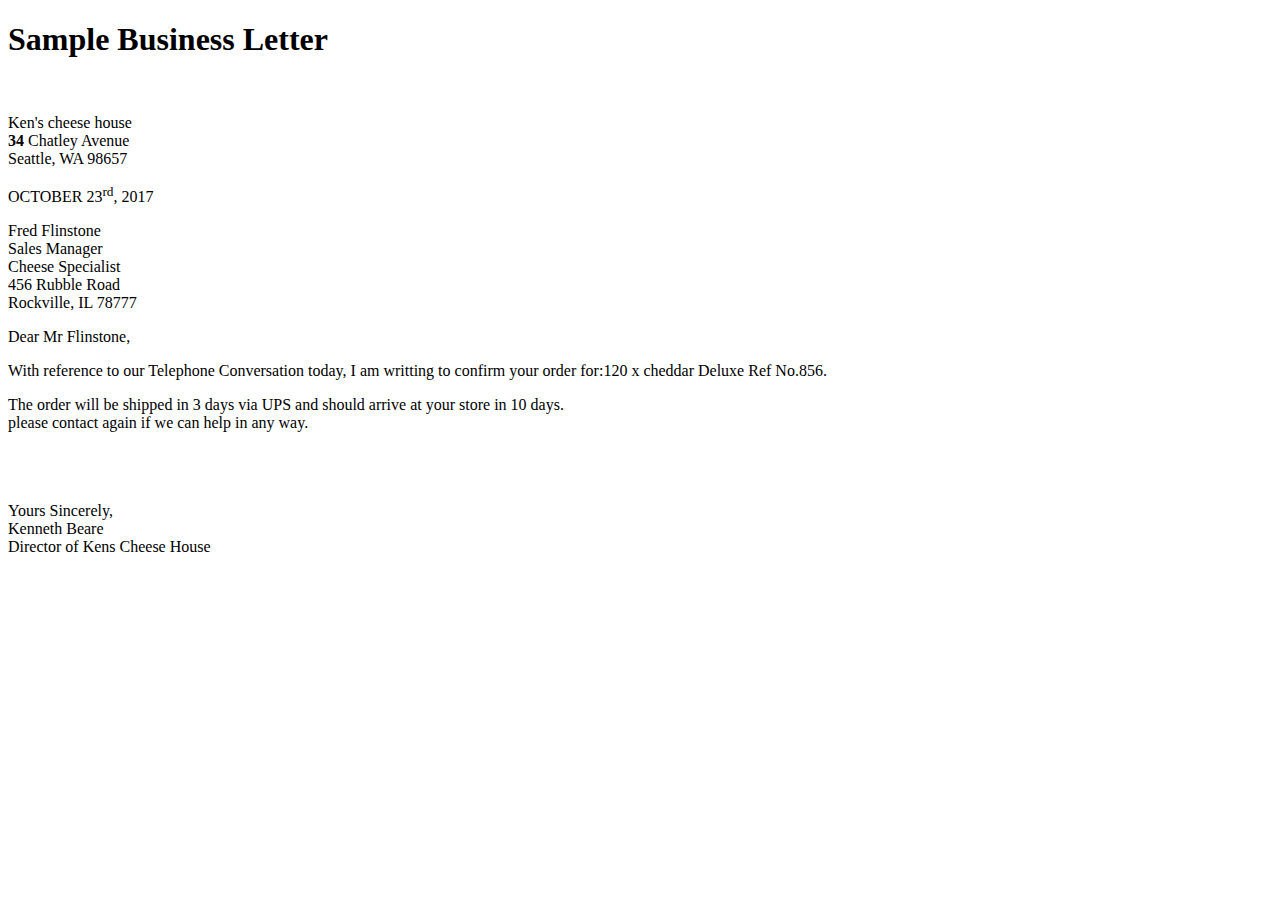
<file: THA1/index.html>
<!DOCTYPE html>
<html lang="en">
<head>
    <title>sample letter</title>
    </style>
    <meta charset="UTF-8">
    <meta http-equiv="X-UA-Compatible" content="IE=edge">
    <meta name="viewport" content="width=device-width,device-height, initial-scale=1.0">
    <title>Day-1</title>
</head>

<body>
    <div >
        <div >
            <h1>Sample Business Letter</h1>
                <br>
                <p >
                    Ken's cheese house<br>
                     <b>34</b>   Chatley Avenue<br>
                    Seattle, WA 98657
                </p>
                <p >OCTOBER 23<sup>rd</sup>, 2017</p>
                <p >
                Fred Flinstone<br>
                Sales Manager<br>
                Cheese Specialist<br>
                456 Rubble Road<br>
                Rockville, IL 78777
            </p>

                <p >
                    Dear Mr Flinstone,
                    <p >
                    With reference to our Telephone Conversation today, I am writting to confirm your order
                    for:120 x cheddar Deluxe Ref No.856.</p>
                </p>
                    <p>The order will be shipped in 3 days via UPS and should arrive at your store in 10 days.<br>
                    please contact again if we can help in any way.
                </p>
                <br>
                <div>
<br>
<br>
                    <div >Yours Sincerely,</div>
                    <div  >Kenneth Beare</div>
                    <div >Director of Kens Cheese House</div>
                    <br>
                    <br>
                    <br>
                </div>
   
            </div>

        </div>
</body>

</html>
</file>
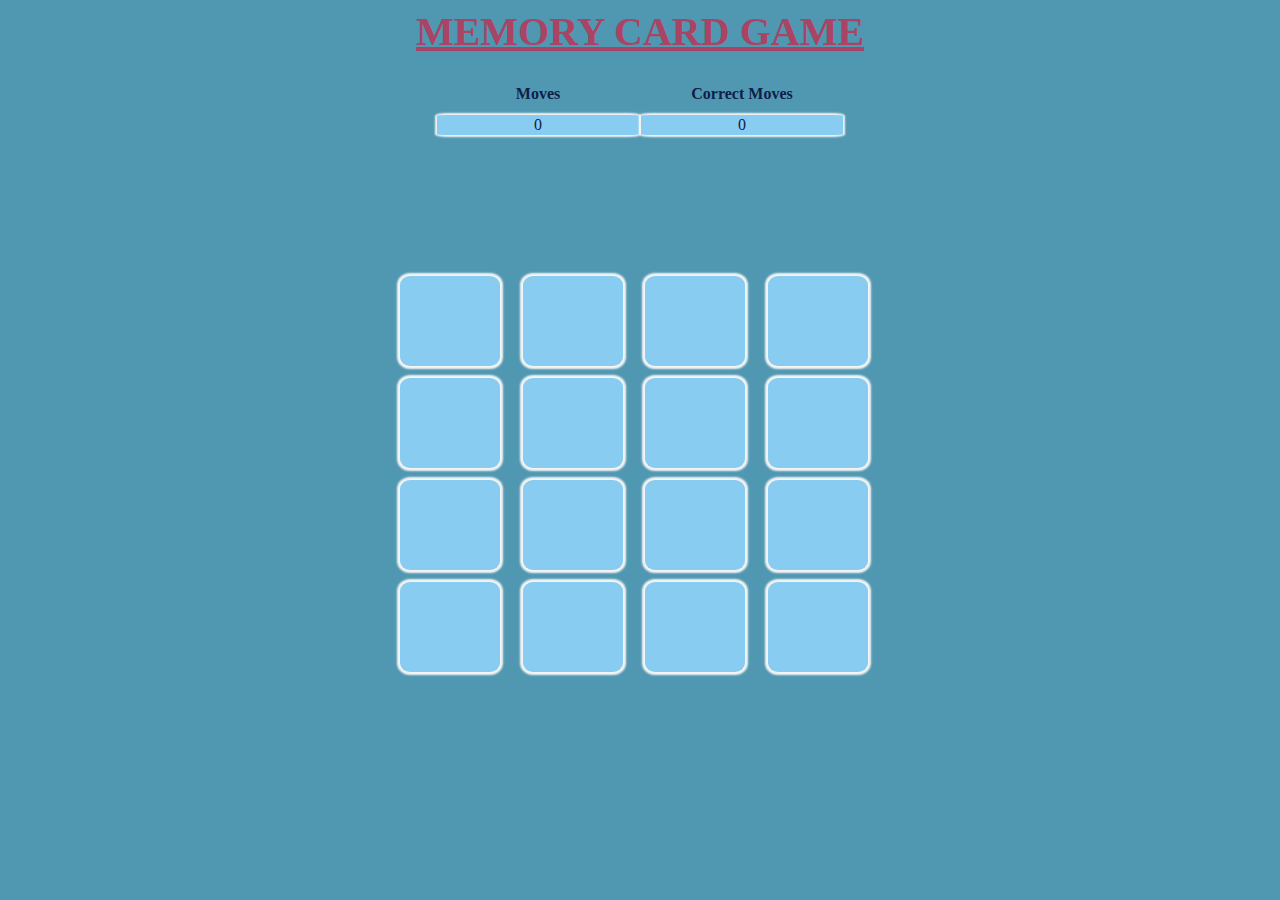
<file: THA10/index.html>
<html>

<head>
    <link rel="stylesheet" href="./styles.css">
</head>

<body>
    <h1>MEMORY CARD GAME</h1>
    <table>

        <th>Moves</th>
        <th>Correct Moves</th>
        <tr>
            <td id="moves">0</td>
            <td id="correct_moves">0</td>
        </tr>
    </table>
    <br>
    <div class="card_container ">
        <!-- <div class="card flipped"></div>
    </div> -->
        <script src="index.js"></script>
</body>

</html>
</file>
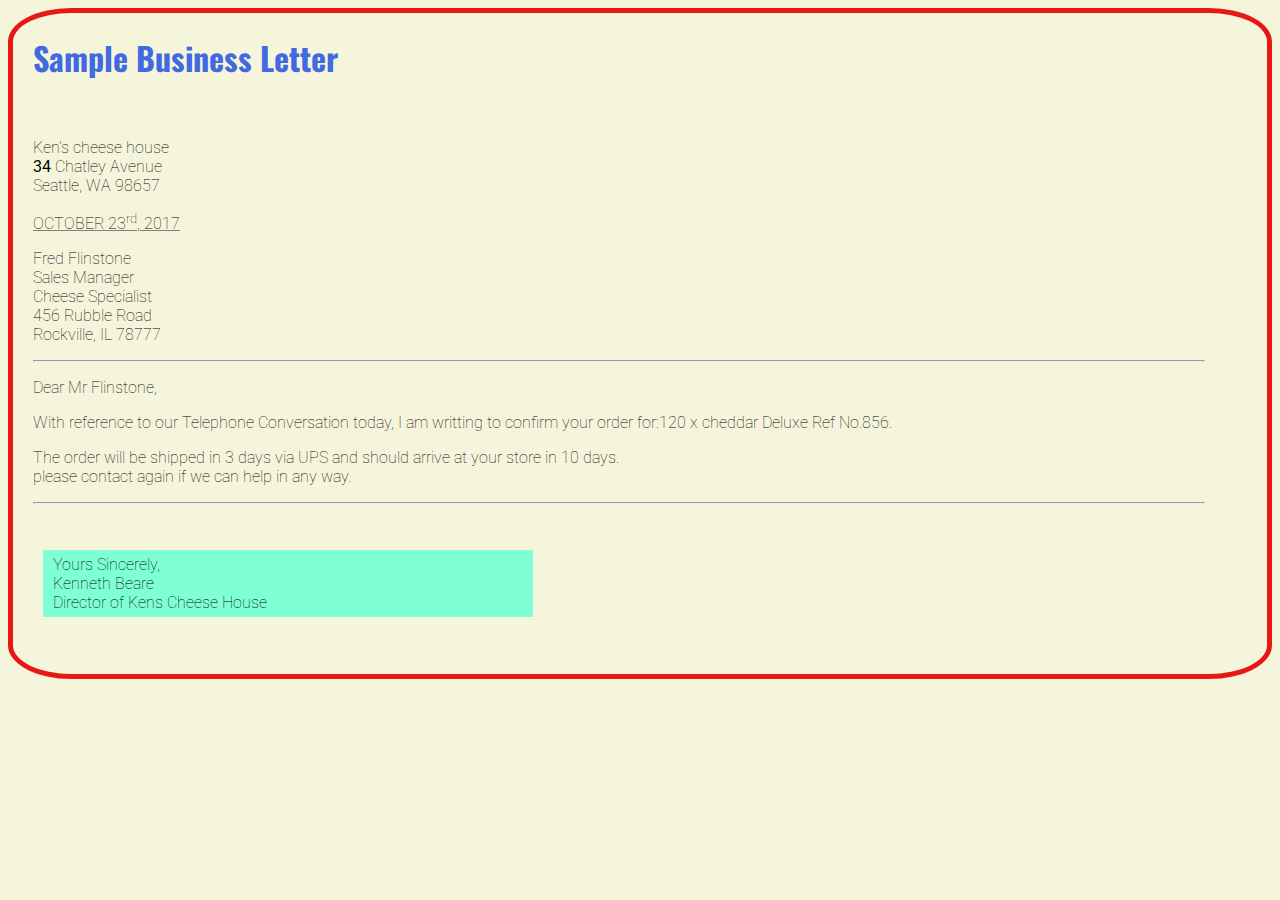
<file: THA2/index.html>
<!DOCTYPE html>
<html lang="en">
<head>
    <title>sample letter</title>
    </style>
    <meta charset="UTF-8">
    <meta http-equiv="X-UA-Compatible" content="IE=edge">
    <meta name="viewport" content="width=device-width,device-height, initial-scale=1.0">
    <link rel="stylesheet" href="styles.css">
    <title>Day-1</title>
</head>

<body>
    <div >
        <div >
            <h1 >Sample Business Letter</h1>
                <br>
                <p >
                    Ken's cheese house<br>
                     <b>34</b>   Chatley Avenue<br>
                    Seattle, WA 98657
                </p>
                <p class="date">OCTOBER 23<sup class="pp">rd</sup>, 2017</p>
                <p >
                Fred Flinstone<br>
                Sales Manager<br>
                Cheese Specialist<br>
                456 Rubble Road<br>
                Rockville, IL 78777
            </p>
                <hr>
                <p >
                    Dear Mr Flinstone,
                    <p >
                    With reference to our Telephone Conversation today, I am writting to confirm your order
                    for:120 x cheddar Deluxe Ref No.856.</p>
                </p>
                    <p>The order will be shipped in 3 days via UPS and should arrive at your store in 10 days.<br>
                    please contact again if we can help in any way.
                </p>
                <hr>
                <div>
<br>
<br>
                    <div class="footer">Yours Sincerely,<br>
                          Kenneth Beare <br>
                          Director of Kens Cheese House</div>
                    <br>
                    <br>
                    <br>
                </div>
   
            </div>

        </div>
</body>

</html>
</file>
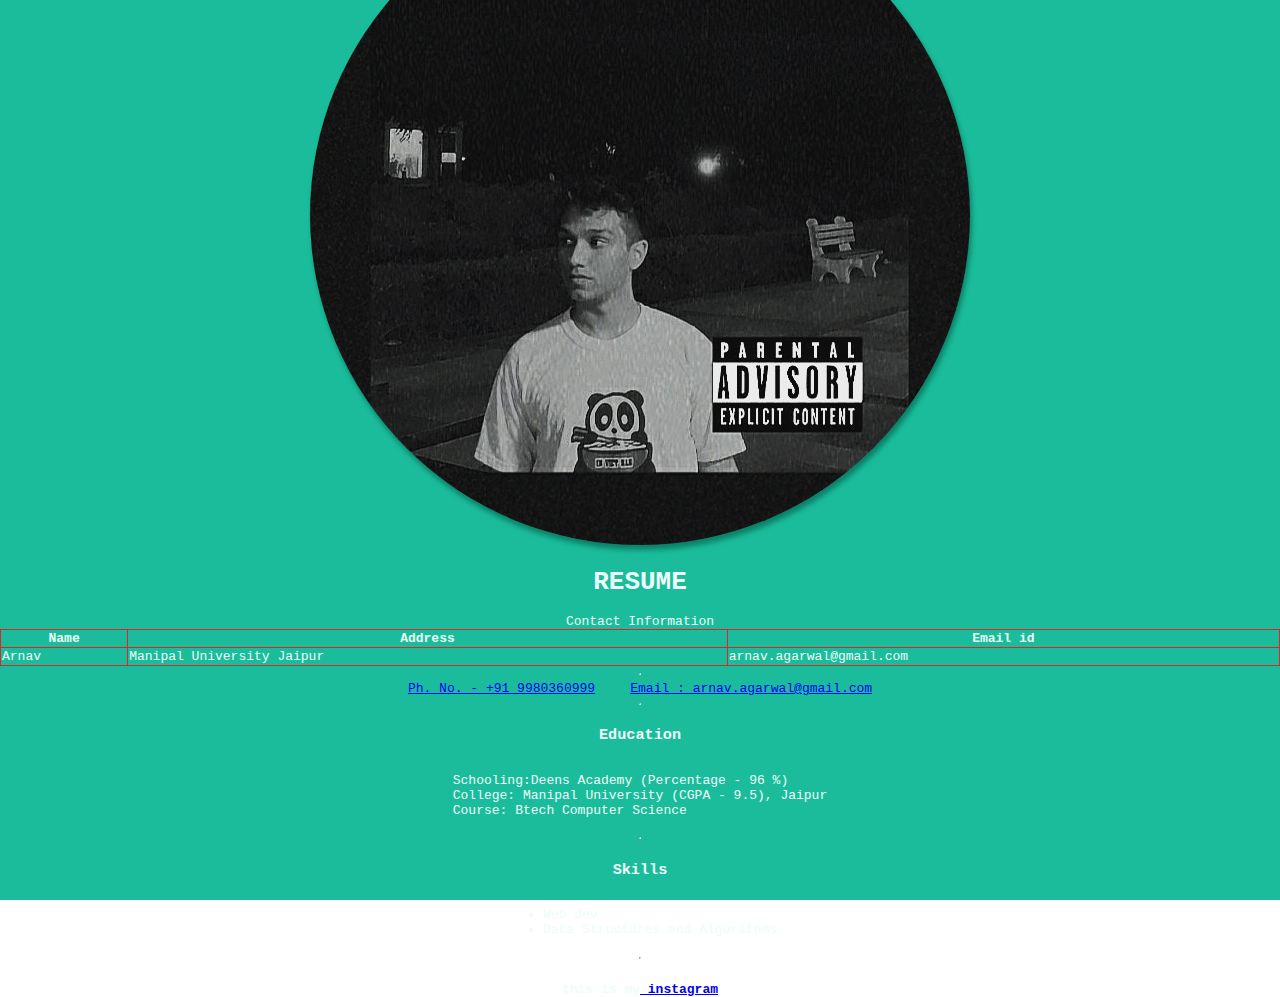
<file: THA3/index.html>
<!DOCTYPE html>
<html>

<head>
    <title>Arnav Agarwal</title>
    <meta content="width=device-width, initial-scale=1, user-scalable=no" name="viewport">
    <link rel="stylesheet" href="styles.css">
    <style>
        table,
        th,
        td {
            border: 1px solid rgb(214, 40, 40);
            border-collapse: collapse;
        }
    </style>

</head>

<body>

    <header class="site-header">
        <section>
            <img class="profile-pic" src="Arnav.jpg" alt="">
        </section>



        <h1> RESUME </h1>

        <table style="width: 100%">

            <caption>Contact Information </caption>
            <tr>
                <th>Name</th>
                <th>Address</th>
                <th>Email id</th>
            </tr>

            <tr>
                <td>Arnav</td>
                <td>Manipal University Jaipur</td>
                <td>arnav.agarwal@gmail.com</td>
            </tr>

        </table>
        <hr>

        <div>
            <a href="tel:+919980360999"> Ph. No. - +91 9980360999</a>
            <a>&ensp;</a><a>&ensp;</a><a>&ensp;</a>
            <a href="https://mail.google.com/mail/u/0/?tab=rm&ogbl#inbox">Email : arnav.agarwal@gmail.com</a>
        </div>
        <hr>


        <h3>Education</h3>
        <p>Schooling:Deens Academy (Percentage - 96 %)<br>College: Manipal University
            (CGPA -
            9.5), Jaipur <br>Course: Btech Computer Science </p>
        <hr>

        <h3>Skills</h3>
        <ul>
            <li>Web dev</li>
            <li>Data Structures and Algorithms</li>
        </ul>
        <hr>
        <H4>this is my<a href="https://www.instagram.com/arnavagarwal__/"> instagram</a></H4>
    </header>
</body>

</html>
</file>
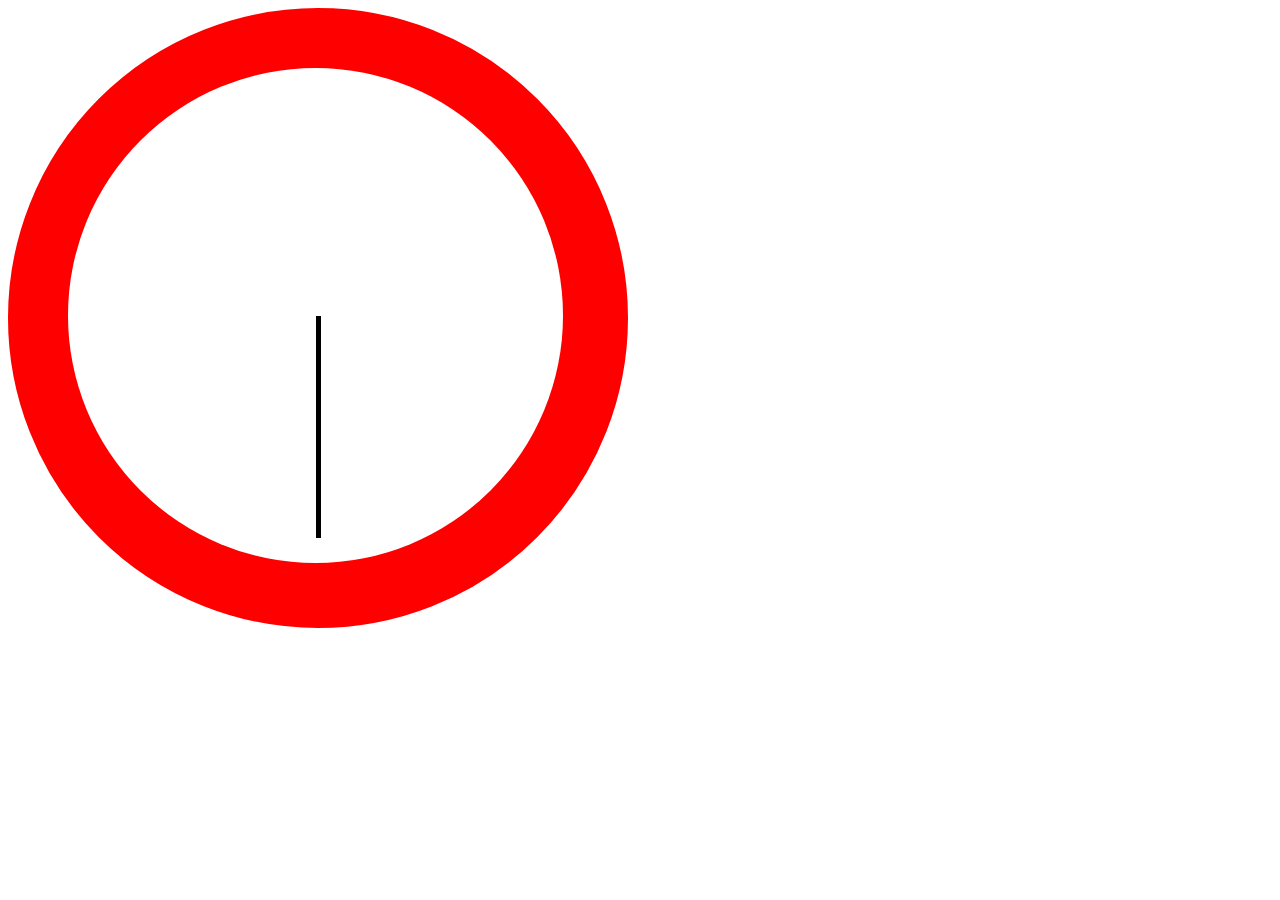
<file: THA4/index.html>
<!DOCTYPE html>
<html lang="en">
<head>
    <meta charset="UTF-8">
    <meta http-equiv="X-UA-Compatible" content="IE=edge">
    <meta name="viewport" content="width=device-width, initial-scale=1.0">
    <link rel="stylesheet" href="styles.css">
    <title>Clock</title>
</head>
<body>
    <div class="outerborder">
        <div class="innerborder">
                <div class="hour">
                </div>
                <div class="minute">
                </div>
                <div class="seconds">
                </div>
        </div>
    </div>
</body>
</html>
</file>
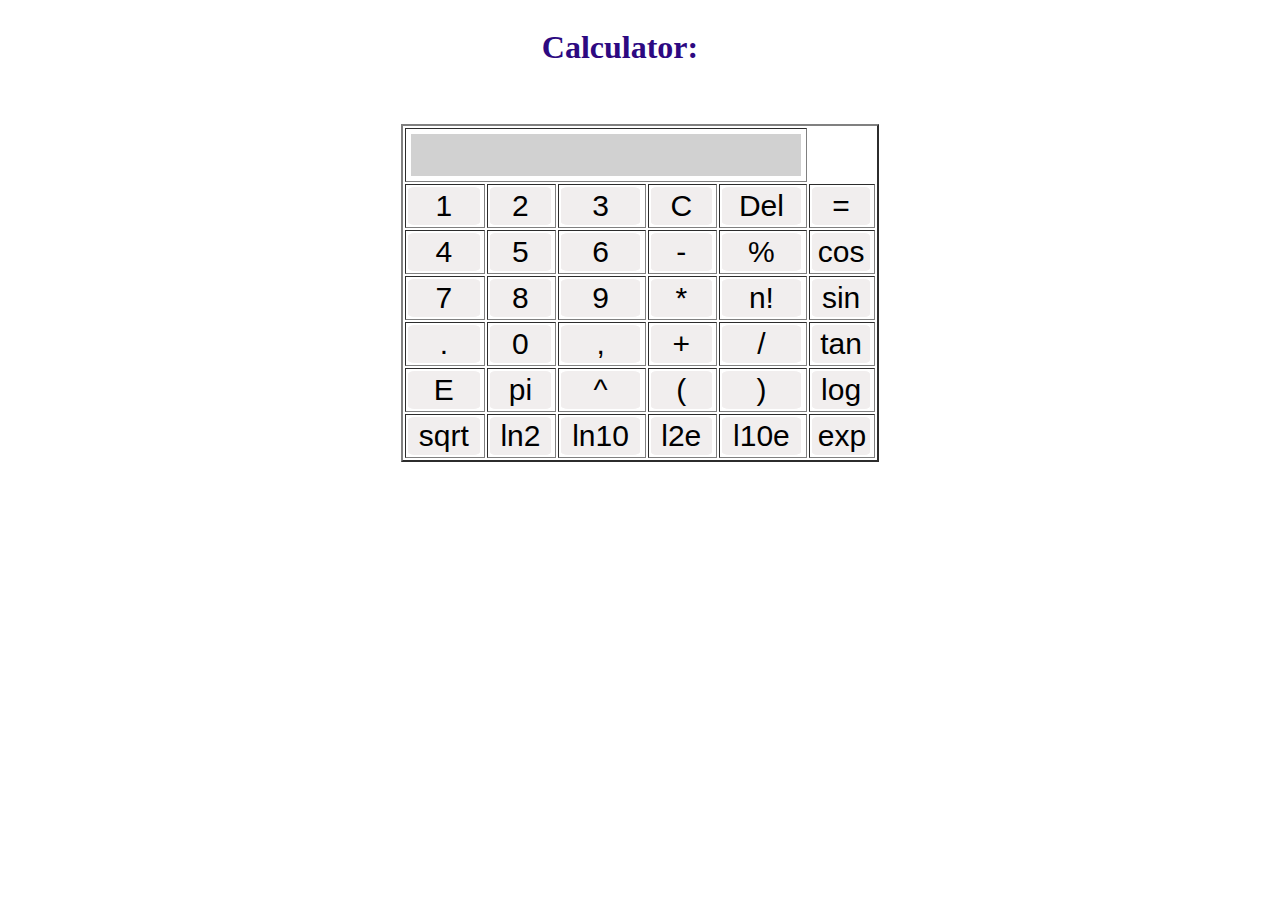
<file: THA5/index.html>
<!DOCTYPE html>
<html lang="en">
<head>
    <meta charset="UTF-8">
    <meta http-equiv="X-UA-Compatible" content="IE=edge">
    <meta name="viewport" content="width=device-width, initial-scale=1.0">

    <link rel="stylesheet" href="styles.css">

    <title>Document</title>

</head>
<body>
    <h1 id="head">Calculator:</h1><br>
	
	<form name = "calc">
		
	<table id = "calc" border = 2>
		
	<tr>
		<td colspan=5><input id="btn" name="display"
			onkeypress="return event.charCode >= 48
			&& event.charCode <= 57" type="text">
		</td>
	</tr>
	
	<tr>
		<td><input id="btn" type="button" value="1"
				OnClick="calc.display.value+='1'">
		</td>
		
		<td><input id="btn" type="button" value="2"
				OnClick="calc.display.value+='2'">
		</td>
		
		<td><input id="btn" type="button" value="3"
				OnClick="calc.display.value+='3'">
		</td>
		
		<td><input id="btn" type="button" value="C"
				OnClick="calc.display.value=''">
		</td>
		<td><input id="btn" type="button" value="Del"
				OnClick="backspace(this.form)">
		</td>
		<td><input id="btn" type="button" value="="
				OnClick="calculate(this.form)">
		</td>
	</tr>
	
	<tr>
		<td><input id="btn" type="button" value="4"
				OnClick="calc.display.value+='4'">
		</td>
		
		<td><input id="btn" type="button" value="5"
				OnClick="calc.display.value+='5'">
		</td>
		
		<td><input id="btn" type="button" value="6"
				OnClick="calc.display.value+='6'">
		</td>
		
		<td><input id="btn" type="button" value="-"
				OnClick="calc.display.value+='-'">
		</td>
		
		<td><input id="btn" type="button" value="%"
				OnClick="calc.display.value+='%'">
		</td>
		
		<td><input id="btn" type="button" value="cos"
				OnClick="calc.display.value='Math.cos('">
		</td>
	</tr>
	
	<tr>
		<td><input id="btn" type="button" value="7"
				OnClick="calc.display.value+='7'">
		</td>
		
		<td><input id="btn" type="button" value="8"
				OnClick="calc.display.value+='8'">
		</td>
		
		<td><input id="btn" type="button" value="9"
				OnClick="calc.display.value+='9'">
		</td>
		
		<td><input id="btn" type="button" value="*"
				OnClick="calc.display.value+='*'">
		</td>
		
		<td><input id="btn" type="button" value="n!"
				OnClick="calc.display.value+='!'">
		</td>
		
		<td><input id="btn" type="button" value="sin"
				OnClick="calc.display.value='Math.sin('">
		</td>
	</tr>
	
	<tr>
		<td><input id="btn" type="button" value="."
				OnClick="calc.display.value+='.'">
		</td>
		
		<td><input id="btn" type="button" value="0"
				OnClick="calc.display.value+='0'">
		</td>
		
		<td><input id="btn" type="button" value=","
				OnClick="calc.display.value+=','">
		</td>
		
		<td><input id="btn" type="button" value="+"
				OnClick="calc.display.value+='+'">
		</td>
		
		<td><input id="btn" type="button" value="/"
				OnClick="calc.display.value+='/'">
		</td>
		
		<td><input id="btn" type="button" value="tan"
				OnClick="calc.display.value='Math.tan('">
		</td>
	</tr>
	
	<tr>
		<td><input id="btn" type="button" value="E"
				OnClick="calc.display.value+='Math.E'">
		</td>
		
		<td><input id="btn" type="button" value="pi"
				OnClick="calc.display.value+='Math.PI'">
		</td>
		
		<td><input id="btn" type="button" value="^"
				OnClick="calc.display.value+='Math.pow('">
		</td>
		
		<td><input id="btn" type="button" value="("
				OnClick="calc.display.value+='('">
		</td>
		
		<td><input id="btn" type="button" value=")"
				OnClick="calc.display.value+=')'">
		</td>
		
		<td><input id="btn" type="button" value="log"
				OnClick="calc.display.value='Math.log('">
		</td>
	</tr>
	
	<tr>
		<td><input id="btn" type="button" value="sqrt"
				OnClick="calc.display.value+='Math.sqrt('">
		</td>
		
		<td><input id="btn" type="button" value="ln2"
				OnClick="calc.display.value+='Math.LN2'">
		</td>
		
		<td><input id="btn" type="button" value="ln10"
				OnClick="calc.display.value+='Math.Log10'">
		</td>
		
		<td><input id="btn" type="button" value="l2e"
				OnClick="calc.display.value+='Math.LOG2E'">
		</td>
		
		<td><input id="btn" type="button" value="l10e"
				OnClick="calc.display.value+='Math.log10'">
		</td>
		
		<td><input id="btn" type="button" value="exp"
				OnClick="calc.display.value='Math.exp('">
		</td>
	</tr>
	</table>
	</form>

    <script src="scripts.js"></script>
</body>
</html>
</file>
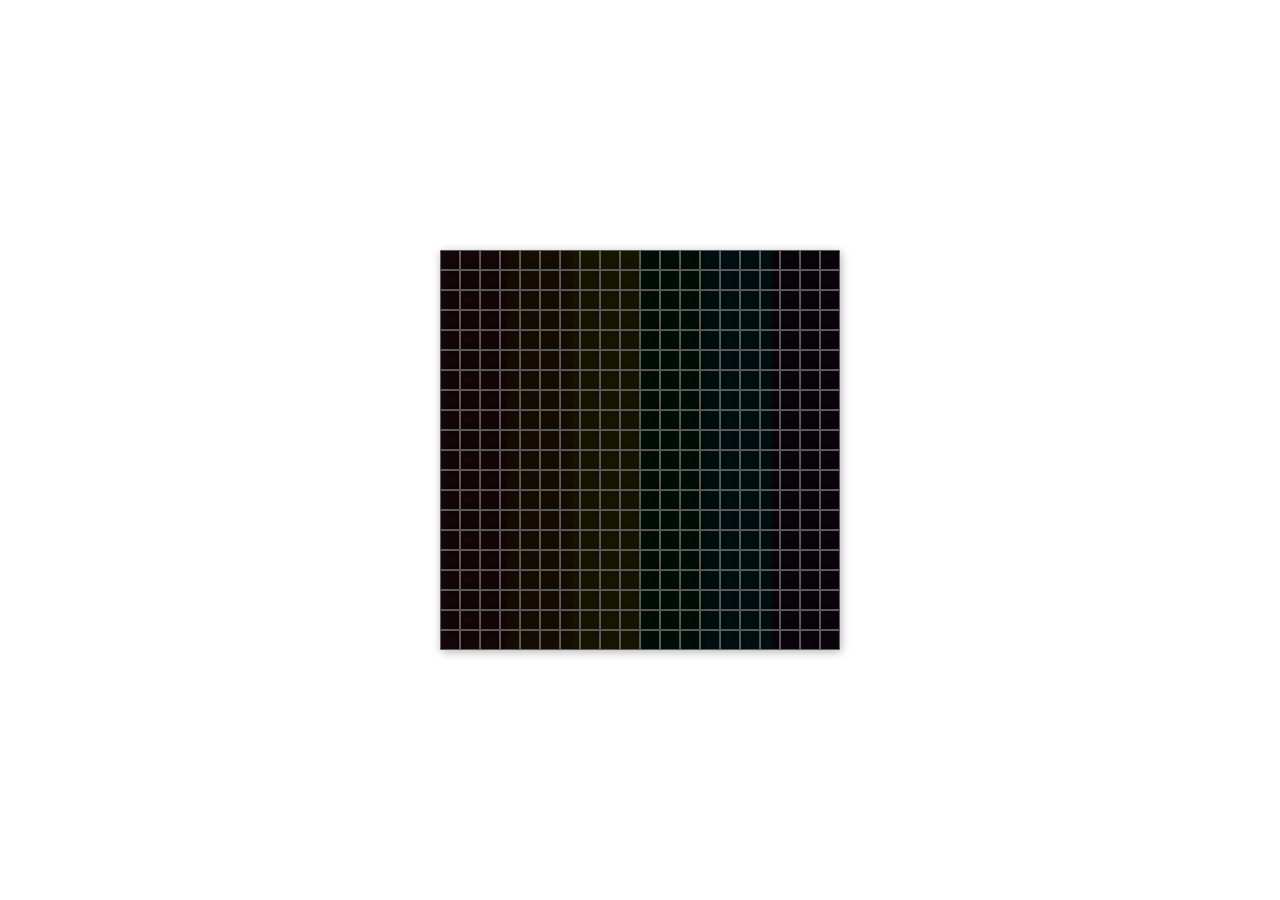
<file: THA8/index.html>
<!DOCTYPE html>
<html lang="en">
<head>
    <meta charset="UTF-8">
    <meta http-equiv="X-UA-Compatible" content="IE=edge">
    <meta name="viewport" content="width=device-width, initial-scale=1.0">

    <link rel="stylesheet" href="style.css">

    <title>THA8</title>
</head>
<body>
    <div class="frame rainbow">
        <div class="pixel">
            <input type="checkbox" id="pixel-1">
            <label for="pixel-1" class="tab"></label>
        </div>
        <div class="pixel">
            <input type="checkbox" id="pixel-1">
            <label for="pixel-1" class="tab"></label>
        </div>
        <div class="pixel">
            <input type="checkbox" id="pixel-1">
            <label for="pixel-1" class="tab"></label>
        </div>
        <div class="pixel">
            <input type="checkbox" id="pixel-1">
            <label for="pixel-1" class="tab"></label>
        </div>
        <div class="pixel">
            <input type="checkbox" id="pixel-1">
            <label for="pixel-1" class="tab"></label>
        </div>
        <div class="pixel">
            <input type="checkbox" id="pixel-1">
            <label for="pixel-1" class="tab"></label>
        </div>
        <div class="pixel">
            <input type="checkbox" id="pixel-1">
            <label for="pixel-1" class="tab"></label>
        </div>
        <div class="pixel">
            <input type="checkbox" id="pixel-1">
            <label for="pixel-1" class="tab"></label>
        </div>
        <div class="pixel">
            <input type="checkbox" id="pixel-1">
            <label for="pixel-1" class="tab"></label>
        </div>
        <div class="pixel">
            <input type="checkbox" id="pixel-1">
            <label for="pixel-1" class="tab"></label>
        </div>
        <div class="pixel">
            <input type="checkbox" id="pixel-1">
            <label for="pixel-1" class="tab"></label>
        </div>
        <div class="pixel">
            <input type="checkbox" id="pixel-1">
            <label for="pixel-1" class="tab"></label>
        </div>
        <div class="pixel">
            <input type="checkbox" id="pixel-1">
            <label for="pixel-1" class="tab"></label>
        </div>
        <div class="pixel">
            <input type="checkbox" id="pixel-1">
            <label for="pixel-1" class="tab"></label>
        </div>
        <div class="pixel">
            <input type="checkbox" id="pixel-1">
            <label for="pixel-1" class="tab"></label>
        </div>
        <div class="pixel">
            <input type="checkbox" id="pixel-1">
            <label for="pixel-1" class="tab"></label>
        </div>
        <div class="pixel">
            <input type="checkbox" id="pixel-1">
            <label for="pixel-1" class="tab"></label>
        </div>
        <div class="pixel">
            <input type="checkbox" id="pixel-1">
            <label for="pixel-1" class="tab"></label>
        </div>
        <div class="pixel">
            <input type="checkbox" id="pixel-1">
            <label for="pixel-1" class="tab"></label>
        </div>
        <div class="pixel">
            <input type="checkbox" id="pixel-1">
            <label for="pixel-1" class="tab"></label>
        </div>
        <div class="pixel">
            <input type="checkbox" id="pixel-1">
            <label for="pixel-1" class="tab"></label>
        </div>
        <div class="pixel">
            <input type="checkbox" id="pixel-1">
            <label for="pixel-1" class="tab"></label>
        </div>
        <div class="pixel">
            <input type="checkbox" id="pixel-1">
            <label for="pixel-1" class="tab"></label>
        </div>
        <div class="pixel">
            <input type="checkbox" id="pixel-1">
            <label for="pixel-1" class="tab"></label>
        </div>
        <div class="pixel">
            <input type="checkbox" id="pixel-1">
            <label for="pixel-1" class="tab"></label>
        </div>
        <div class="pixel">
            <input type="checkbox" id="pixel-1">
            <label for="pixel-1" class="tab"></label>
        </div>
        <div class="pixel">
            <input type="checkbox" id="pixel-1">
            <label for="pixel-1" class="tab"></label>
        </div>
        <div class="pixel">
            <input type="checkbox" id="pixel-1">
            <label for="pixel-1" class="tab"></label>
        </div>
        <div class="pixel">
            <input type="checkbox" id="pixel-1">
            <label for="pixel-1" class="tab"></label>
        </div>
        <div class="pixel">
            <input type="checkbox" id="pixel-1">
            <label for="pixel-1" class="tab"></label>
        </div>
        <div class="pixel">
            <input type="checkbox" id="pixel-1">
            <label for="pixel-1" class="tab"></label>
        </div>
        <div class="pixel">
            <input type="checkbox" id="pixel-1">
            <label for="pixel-1" class="tab"></label>
        </div>
        <div class="pixel">
            <input type="checkbox" id="pixel-1">
            <label for="pixel-1" class="tab"></label>
        </div>
        <div class="pixel">
            <input type="checkbox" id="pixel-1">
            <label for="pixel-1" class="tab"></label>
        </div>
        <div class="pixel">
            <input type="checkbox" id="pixel-1">
            <label for="pixel-1" class="tab"></label>
        </div>
        <div class="pixel">
            <input type="checkbox" id="pixel-1">
            <label for="pixel-1" class="tab"></label>
        </div>
        <div class="pixel">
            <input type="checkbox" id="pixel-1">
            <label for="pixel-1" class="tab"></label>
        </div>
        <div class="pixel">
            <input type="checkbox" id="pixel-1">
            <label for="pixel-1" class="tab"></label>
        </div>
        <div class="pixel">
            <input type="checkbox" id="pixel-1">
            <label for="pixel-1" class="tab"></label>
        </div>
        <div class="pixel">
            <input type="checkbox" id="pixel-1">
            <label for="pixel-1" class="tab"></label>
        </div>
        <div class="pixel">
            <input type="checkbox" id="pixel-1">
            <label for="pixel-1" class="tab"></label>
        </div>
        <div class="pixel">
            <input type="checkbox" id="pixel-1">
            <label for="pixel-1" class="tab"></label>
        </div>
        <div class="pixel">
            <input type="checkbox" id="pixel-1">
            <label for="pixel-1" class="tab"></label>
        </div>
        <div class="pixel">
            <input type="checkbox" id="pixel-1">
            <label for="pixel-1" class="tab"></label>
        </div>
        <div class="pixel">
            <input type="checkbox" id="pixel-1">
            <label for="pixel-1" class="tab"></label>
        </div>
        <div class="pixel">
            <input type="checkbox" id="pixel-1">
            <label for="pixel-1" class="tab"></label>
        </div>
        <div class="pixel">
            <input type="checkbox" id="pixel-1">
            <label for="pixel-1" class="tab"></label>
        </div>
        <div class="pixel">
            <input type="checkbox" id="pixel-1">
            <label for="pixel-1" class="tab"></label>
        </div>
        <div class="pixel">
            <input type="checkbox" id="pixel-1">
            <label for="pixel-1" class="tab"></label>
        </div>
        <div class="pixel">
            <input type="checkbox" id="pixel-1">
            <label for="pixel-1" class="tab"></label>
        </div>
        <div class="pixel">
            <input type="checkbox" id="pixel-1">
            <label for="pixel-1" class="tab"></label>
        </div>
        <div class="pixel">
            <input type="checkbox" id="pixel-1">
            <label for="pixel-1" class="tab"></label>
        </div>
        <div class="pixel">
            <input type="checkbox" id="pixel-1">
            <label for="pixel-1" class="tab"></label>
        </div>
        <div class="pixel">
            <input type="checkbox" id="pixel-1">
            <label for="pixel-1" class="tab"></label>
        </div>
        <div class="pixel">
            <input type="checkbox" id="pixel-1">
            <label for="pixel-1" class="tab"></label>
        </div>
        <div class="pixel">
            <input type="checkbox" id="pixel-1">
            <label for="pixel-1" class="tab"></label>
        </div>
        <div class="pixel">
            <input type="checkbox" id="pixel-1">
            <label for="pixel-1" class="tab"></label>
        </div>
        <div class="pixel">
            <input type="checkbox" id="pixel-1">
            <label for="pixel-1" class="tab"></label>
        </div>
        <div class="pixel">
            <input type="checkbox" id="pixel-1">
            <label for="pixel-1" class="tab"></label>
        </div>
        <div class="pixel">
            <input type="checkbox" id="pixel-1">
            <label for="pixel-1" class="tab"></label>
        </div>
        <div class="pixel">
            <input type="checkbox" id="pixel-1">
            <label for="pixel-1" class="tab"></label>
        </div>
        <div class="pixel">
            <input type="checkbox" id="pixel-1">
            <label for="pixel-1" class="tab"></label>
        </div>
        <div class="pixel">
            <input type="checkbox" id="pixel-1">
            <label for="pixel-1" class="tab"></label>
        </div>
        <div class="pixel">
            <input type="checkbox" id="pixel-1">
            <label for="pixel-1" class="tab"></label>
        </div>
        <div class="pixel">
            <input type="checkbox" id="pixel-1">
            <label for="pixel-1" class="tab"></label>
        </div>
        <div class="pixel">
            <input type="checkbox" id="pixel-1">
            <label for="pixel-1" class="tab"></label>
        </div>
        <div class="pixel">
            <input type="checkbox" id="pixel-1">
            <label for="pixel-1" class="tab"></label>
        </div>
        <div class="pixel">
            <input type="checkbox" id="pixel-1">
            <label for="pixel-1" class="tab"></label>
        </div>
        <div class="pixel">
            <input type="checkbox" id="pixel-1">
            <label for="pixel-1" class="tab"></label>
        </div>
        <div class="pixel">
            <input type="checkbox" id="pixel-1">
            <label for="pixel-1" class="tab"></label>
        </div>
        <div class="pixel">
            <input type="checkbox" id="pixel-1">
            <label for="pixel-1" class="tab"></label>
        </div>
        <div class="pixel">
            <input type="checkbox" id="pixel-1">
            <label for="pixel-1" class="tab"></label>
        </div>
        <div class="pixel">
            <input type="checkbox" id="pixel-1">
            <label for="pixel-1" class="tab"></label>
        </div>
        <div class="pixel">
            <input type="checkbox" id="pixel-1">
            <label for="pixel-1" class="tab"></label>
        </div>
        <div class="pixel">
            <input type="checkbox" id="pixel-1">
            <label for="pixel-1" class="tab"></label>
        </div>
        <div class="pixel">
            <input type="checkbox" id="pixel-1">
            <label for="pixel-1" class="tab"></label>
        </div>
        <div class="pixel">
            <input type="checkbox" id="pixel-1">
            <label for="pixel-1" class="tab"></label>
        </div>
        <div class="pixel">
            <input type="checkbox" id="pixel-1">
            <label for="pixel-1" class="tab"></label>
        </div>
        <div class="pixel">
            <input type="checkbox" id="pixel-1">
            <label for="pixel-1" class="tab"></label>
        </div>
        <div class="pixel">
            <input type="checkbox" id="pixel-1">
            <label for="pixel-1" class="tab"></label>
        </div>
        <div class="pixel">
            <input type="checkbox" id="pixel-1">
            <label for="pixel-1" class="tab"></label>
        </div>
        <div class="pixel">
            <input type="checkbox" id="pixel-1">
            <label for="pixel-1" class="tab"></label>
        </div>
        <div class="pixel">
            <input type="checkbox" id="pixel-1">
            <label for="pixel-1" class="tab"></label>
        </div>
        <div class="pixel">
            <input type="checkbox" id="pixel-1">
            <label for="pixel-1" class="tab"></label>
        </div>
        <div class="pixel">
            <input type="checkbox" id="pixel-1">
            <label for="pixel-1" class="tab"></label>
        </div>
        <div class="pixel">
            <input type="checkbox" id="pixel-1">
            <label for="pixel-1" class="tab"></label>
        </div>
        <div class="pixel">
            <input type="checkbox" id="pixel-1">
            <label for="pixel-1" class="tab"></label>
        </div>
        <div class="pixel">
            <input type="checkbox" id="pixel-1">
            <label for="pixel-1" class="tab"></label>
        </div>
        <div class="pixel">
            <input type="checkbox" id="pixel-1">
            <label for="pixel-1" class="tab"></label>
        </div>
        <div class="pixel">
            <input type="checkbox" id="pixel-1">
            <label for="pixel-1" class="tab"></label>
        </div>
        <div class="pixel">
            <input type="checkbox" id="pixel-1">
            <label for="pixel-1" class="tab"></label>
        </div>
        <div class="pixel">
            <input type="checkbox" id="pixel-1">
            <label for="pixel-1" class="tab"></label>
        </div>
        <div class="pixel">
            <input type="checkbox" id="pixel-1">
            <label for="pixel-1" class="tab"></label>
        </div>
        <div class="pixel">
            <input type="checkbox" id="pixel-1">
            <label for="pixel-1" class="tab"></label>
        </div>
        <div class="pixel">
            <input type="checkbox" id="pixel-1">
            <label for="pixel-1" class="tab"></label>
        </div>
        <div class="pixel">
            <input type="checkbox" id="pixel-1">
            <label for="pixel-1" class="tab"></label>
        </div>
        <div class="pixel">
            <input type="checkbox" id="pixel-1">
            <label for="pixel-1" class="tab"></label>
        </div>
        <div class="pixel">
            <input type="checkbox" id="pixel-1">
            <label for="pixel-1" class="tab"></label>
        </div>
        <div class="pixel">
            <input type="checkbox" id="pixel-1">
            <label for="pixel-1" class="tab"></label>
        </div>
        <div class="pixel">
            <input type="checkbox" id="pixel-1">
            <label for="pixel-1" class="tab"></label>
        </div>
        <div class="pixel">
            <input type="checkbox" id="pixel-1">
            <label for="pixel-1" class="tab"></label>
        </div>
        <div class="pixel">
            <input type="checkbox" id="pixel-1">
            <label for="pixel-1" class="tab"></label>
        </div>
        <div class="pixel">
            <input type="checkbox" id="pixel-1">
            <label for="pixel-1" class="tab"></label>
        </div>
        <div class="pixel">
            <input type="checkbox" id="pixel-1">
            <label for="pixel-1" class="tab"></label>
        </div>
        <div class="pixel">
            <input type="checkbox" id="pixel-1">
            <label for="pixel-1" class="tab"></label>
        </div>
        <div class="pixel">
            <input type="checkbox" id="pixel-1">
            <label for="pixel-1" class="tab"></label>
        </div>
        <div class="pixel">
            <input type="checkbox" id="pixel-1">
            <label for="pixel-1" class="tab"></label>
        </div>
        <div class="pixel">
            <input type="checkbox" id="pixel-1">
            <label for="pixel-1" class="tab"></label>
        </div>
        <div class="pixel">
            <input type="checkbox" id="pixel-1">
            <label for="pixel-1" class="tab"></label>
        </div>
        <div class="pixel">
            <input type="checkbox" id="pixel-1">
            <label for="pixel-1" class="tab"></label>
        </div>
        <div class="pixel">
            <input type="checkbox" id="pixel-1">
            <label for="pixel-1" class="tab"></label>
        </div>
        <div class="pixel">
            <input type="checkbox" id="pixel-1">
            <label for="pixel-1" class="tab"></label>
        </div>
        <div class="pixel">
            <input type="checkbox" id="pixel-1">
            <label for="pixel-1" class="tab"></label>
        </div>
        <div class="pixel">
            <input type="checkbox" id="pixel-1">
            <label for="pixel-1" class="tab"></label>
        </div>
        <div class="pixel">
            <input type="checkbox" id="pixel-1">
            <label for="pixel-1" class="tab"></label>
        </div>
        <div class="pixel">
            <input type="checkbox" id="pixel-1">
            <label for="pixel-1" class="tab"></label>
        </div>
        <div class="pixel">
            <input type="checkbox" id="pixel-1">
            <label for="pixel-1" class="tab"></label>
        </div>
        <div class="pixel">
            <input type="checkbox" id="pixel-1">
            <label for="pixel-1" class="tab"></label>
        </div>
        <div class="pixel">
            <input type="checkbox" id="pixel-1">
            <label for="pixel-1" class="tab"></label>
        </div>
        <div class="pixel">
            <input type="checkbox" id="pixel-1">
            <label for="pixel-1" class="tab"></label>
        </div>
        <div class="pixel">
            <input type="checkbox" id="pixel-1">
            <label for="pixel-1" class="tab"></label>
        </div>
        <div class="pixel">
            <input type="checkbox" id="pixel-1">
            <label for="pixel-1" class="tab"></label>
        </div>
        <div class="pixel">
            <input type="checkbox" id="pixel-1">
            <label for="pixel-1" class="tab"></label>
        </div>
        <div class="pixel">
            <input type="checkbox" id="pixel-1">
            <label for="pixel-1" class="tab"></label>
        </div>
        <div class="pixel">
            <input type="checkbox" id="pixel-1">
            <label for="pixel-1" class="tab"></label>
        </div>
        <div class="pixel">
            <input type="checkbox" id="pixel-1">
            <label for="pixel-1" class="tab"></label>
        </div>
        <div class="pixel">
            <input type="checkbox" id="pixel-1">
            <label for="pixel-1" class="tab"></label>
        </div>
        <div class="pixel">
            <input type="checkbox" id="pixel-1">
            <label for="pixel-1" class="tab"></label>
        </div>
        <div class="pixel">
            <input type="checkbox" id="pixel-1">
            <label for="pixel-1" class="tab"></label>
        </div>
        <div class="pixel">
            <input type="checkbox" id="pixel-1">
            <label for="pixel-1" class="tab"></label>
        </div>
        <div class="pixel">
            <input type="checkbox" id="pixel-1">
            <label for="pixel-1" class="tab"></label>
        </div>
        <div class="pixel">
            <input type="checkbox" id="pixel-1">
            <label for="pixel-1" class="tab"></label>
        </div>
        <div class="pixel">
            <input type="checkbox" id="pixel-1">
            <label for="pixel-1" class="tab"></label>
        </div>
        <div class="pixel">
            <input type="checkbox" id="pixel-1">
            <label for="pixel-1" class="tab"></label>
        </div>
        <div class="pixel">
            <input type="checkbox" id="pixel-1">
            <label for="pixel-1" class="tab"></label>
        </div>
        <div class="pixel">
            <input type="checkbox" id="pixel-1">
            <label for="pixel-1" class="tab"></label>
        </div>
        <div class="pixel">
            <input type="checkbox" id="pixel-1">
            <label for="pixel-1" class="tab"></label>
        </div>
        <div class="pixel">
            <input type="checkbox" id="pixel-1">
            <label for="pixel-1" class="tab"></label>
        </div>
        <div class="pixel">
            <input type="checkbox" id="pixel-1">
            <label for="pixel-1" class="tab"></label>
        </div>
        <div class="pixel">
            <input type="checkbox" id="pixel-1">
            <label for="pixel-1" class="tab"></label>
        </div>
        <div class="pixel">
            <input type="checkbox" id="pixel-1">
            <label for="pixel-1" class="tab"></label>
        </div>
        <div class="pixel">
            <input type="checkbox" id="pixel-1">
            <label for="pixel-1" class="tab"></label>
        </div>
        <div class="pixel">
            <input type="checkbox" id="pixel-1">
            <label for="pixel-1" class="tab"></label>
        </div>
        <div class="pixel">
            <input type="checkbox" id="pixel-1">
            <label for="pixel-1" class="tab"></label>
        </div>
        <div class="pixel">
            <input type="checkbox" id="pixel-1">
            <label for="pixel-1" class="tab"></label>
        </div>
        <div class="pixel">
            <input type="checkbox" id="pixel-1">
            <label for="pixel-1" class="tab"></label>
        </div>
        <div class="pixel">
            <input type="checkbox" id="pixel-1">
            <label for="pixel-1" class="tab"></label>
        </div>
        <div class="pixel">
            <input type="checkbox" id="pixel-1">
            <label for="pixel-1" class="tab"></label>
        </div>
        <div class="pixel">
            <input type="checkbox" id="pixel-1">
            <label for="pixel-1" class="tab"></label>
        </div>
        <div class="pixel">
            <input type="checkbox" id="pixel-1">
            <label for="pixel-1" class="tab"></label>
        </div>
        <div class="pixel">
            <input type="checkbox" id="pixel-1">
            <label for="pixel-1" class="tab"></label>
        </div>
        <div class="pixel">
            <input type="checkbox" id="pixel-1">
            <label for="pixel-1" class="tab"></label>
        </div>
        <div class="pixel">
            <input type="checkbox" id="pixel-1">
            <label for="pixel-1" class="tab"></label>
        </div>
        <div class="pixel">
            <input type="checkbox" id="pixel-1">
            <label for="pixel-1" class="tab"></label>
        </div>
        <div class="pixel">
            <input type="checkbox" id="pixel-1">
            <label for="pixel-1" class="tab"></label>
        </div>
        <div class="pixel">
            <input type="checkbox" id="pixel-1">
            <label for="pixel-1" class="tab"></label>
        </div>
        <div class="pixel">
            <input type="checkbox" id="pixel-1">
            <label for="pixel-1" class="tab"></label>
        </div>
        <div class="pixel">
            <input type="checkbox" id="pixel-1">
            <label for="pixel-1" class="tab"></label>
        </div>
        <div class="pixel">
            <input type="checkbox" id="pixel-1">
            <label for="pixel-1" class="tab"></label>
        </div>
        <div class="pixel">
            <input type="checkbox" id="pixel-1">
            <label for="pixel-1" class="tab"></label>
        </div>
        <div class="pixel">
            <input type="checkbox" id="pixel-1">
            <label for="pixel-1" class="tab"></label>
        </div>
        <div class="pixel">
            <input type="checkbox" id="pixel-1">
            <label for="pixel-1" class="tab"></label>
        </div>
        <div class="pixel">
            <input type="checkbox" id="pixel-1">
            <label for="pixel-1" class="tab"></label>
        </div>
        <div class="pixel">
            <input type="checkbox" id="pixel-1">
            <label for="pixel-1" class="tab"></label>
        </div>
        <div class="pixel">
            <input type="checkbox" id="pixel-1">
            <label for="pixel-1" class="tab"></label>
        </div>
        <div class="pixel">
            <input type="checkbox" id="pixel-1">
            <label for="pixel-1" class="tab"></label>
        </div>
        <div class="pixel">
            <input type="checkbox" id="pixel-1">
            <label for="pixel-1" class="tab"></label>
        </div>
        <div class="pixel">
            <input type="checkbox" id="pixel-1">
            <label for="pixel-1" class="tab"></label>
        </div>
        <div class="pixel">
            <input type="checkbox" id="pixel-1">
            <label for="pixel-1" class="tab"></label>
        </div>
        <div class="pixel">
            <input type="checkbox" id="pixel-1">
            <label for="pixel-1" class="tab"></label>
        </div>
        <div class="pixel">
            <input type="checkbox" id="pixel-1">
            <label for="pixel-1" class="tab"></label>
        </div>
        <div class="pixel">
            <input type="checkbox" id="pixel-1">
            <label for="pixel-1" class="tab"></label>
        </div>
        <div class="pixel">
            <input type="checkbox" id="pixel-1">
            <label for="pixel-1" class="tab"></label>
        </div>
        <div class="pixel">
            <input type="checkbox" id="pixel-1">
            <label for="pixel-1" class="tab"></label>
        </div>
        <div class="pixel">
            <input type="checkbox" id="pixel-1">
            <label for="pixel-1" class="tab"></label>
        </div>
        <div class="pixel">
            <input type="checkbox" id="pixel-1">
            <label for="pixel-1" class="tab"></label>
        </div>
        <div class="pixel">
            <input type="checkbox" id="pixel-1">
            <label for="pixel-1" class="tab"></label>
        </div>
        <div class="pixel">
            <input type="checkbox" id="pixel-1">
            <label for="pixel-1" class="tab"></label>
        </div>
        <div class="pixel">
            <input type="checkbox" id="pixel-1">
            <label for="pixel-1" class="tab"></label>
        </div>
        <div class="pixel">
            <input type="checkbox" id="pixel-1">
            <label for="pixel-1" class="tab"></label>
        </div>
        <div class="pixel">
            <input type="checkbox" id="pixel-1">
            <label for="pixel-1" class="tab"></label>
        </div>
        <div class="pixel">
            <input type="checkbox" id="pixel-1">
            <label for="pixel-1" class="tab"></label>
        </div>
        <div class="pixel">
            <input type="checkbox" id="pixel-1">
            <label for="pixel-1" class="tab"></label>
        </div>
        <div class="pixel">
            <input type="checkbox" id="pixel-1">
            <label for="pixel-1" class="tab"></label>
        </div>
        <div class="pixel">
            <input type="checkbox" id="pixel-1">
            <label for="pixel-1" class="tab"></label>
        </div>
        <div class="pixel">
            <input type="checkbox" id="pixel-1">
            <label for="pixel-1" class="tab"></label>
        </div>
        <div class="pixel">
            <input type="checkbox" id="pixel-1">
            <label for="pixel-1" class="tab"></label>
        </div>
        <div class="pixel">
            <input type="checkbox" id="pixel-1">
            <label for="pixel-1" class="tab"></label>
        </div>
        <div class="pixel">
            <input type="checkbox" id="pixel-1">
            <label for="pixel-1" class="tab"></label>
        </div>
        <div class="pixel">
            <input type="checkbox" id="pixel-1">
            <label for="pixel-1" class="tab"></label>
        </div>
        <div class="pixel">
            <input type="checkbox" id="pixel-1">
            <label for="pixel-1" class="tab"></label>
        </div>
        <div class="pixel">
            <input type="checkbox" id="pixel-1">
            <label for="pixel-1" class="tab"></label>
        </div>
        <div class="pixel">
            <input type="checkbox" id="pixel-1">
            <label for="pixel-1" class="tab"></label>
        </div>
        <div class="pixel">
            <input type="checkbox" id="pixel-1">
            <label for="pixel-1" class="tab"></label>
        </div>
        <div class="pixel">
            <input type="checkbox" id="pixel-1">
            <label for="pixel-1" class="tab"></label>
        </div>
        <div class="pixel">
            <input type="checkbox" id="pixel-1">
            <label for="pixel-1" class="tab"></label>
        </div>
        <div class="pixel">
            <input type="checkbox" id="pixel-1">
            <label for="pixel-1" class="tab"></label>
        </div>
        <div class="pixel">
            <input type="checkbox" id="pixel-1">
            <label for="pixel-1" class="tab"></label>
        </div>
        <div class="pixel">
            <input type="checkbox" id="pixel-1">
            <label for="pixel-1" class="tab"></label>
        </div>
        <div class="pixel">
            <input type="checkbox" id="pixel-1">
            <label for="pixel-1" class="tab"></label>
        </div>
        <div class="pixel">
            <input type="checkbox" id="pixel-1">
            <label for="pixel-1" class="tab"></label>
        </div>
        <div class="pixel">
            <input type="checkbox" id="pixel-1">
            <label for="pixel-1" class="tab"></label>
        </div>
        <div class="pixel">
            <input type="checkbox" id="pixel-1">
            <label for="pixel-1" class="tab"></label>
        </div>
        <div class="pixel">
            <input type="checkbox" id="pixel-1">
            <label for="pixel-1" class="tab"></label>
        </div>
        <div class="pixel">
            <input type="checkbox" id="pixel-1">
            <label for="pixel-1" class="tab"></label>
        </div>
        <div class="pixel">
            <input type="checkbox" id="pixel-1">
            <label for="pixel-1" class="tab"></label>
        </div>
        <div class="pixel">
            <input type="checkbox" id="pixel-1">
            <label for="pixel-1" class="tab"></label>
        </div>
        <div class="pixel">
            <input type="checkbox" id="pixel-1">
            <label for="pixel-1" class="tab"></label>
        </div>
        <div class="pixel">
            <input type="checkbox" id="pixel-1">
            <label for="pixel-1" class="tab"></label>
        </div>
        <div class="pixel">
            <input type="checkbox" id="pixel-1">
            <label for="pixel-1" class="tab"></label>
        </div>
        <div class="pixel">
            <input type="checkbox" id="pixel-1">
            <label for="pixel-1" class="tab"></label>
        </div>
        <div class="pixel">
            <input type="checkbox" id="pixel-1">
            <label for="pixel-1" class="tab"></label>
        </div>
        <div class="pixel">
            <input type="checkbox" id="pixel-1">
            <label for="pixel-1" class="tab"></label>
        </div>
        <div class="pixel">
            <input type="checkbox" id="pixel-1">
            <label for="pixel-1" class="tab"></label>
        </div>
        <div class="pixel">
            <input type="checkbox" id="pixel-1">
            <label for="pixel-1" class="tab"></label>
        </div>
        <div class="pixel">
            <input type="checkbox" id="pixel-1">
            <label for="pixel-1" class="tab"></label>
        </div>
        <div class="pixel">
            <input type="checkbox" id="pixel-1">
            <label for="pixel-1" class="tab"></label>
        </div>
        <div class="pixel">
            <input type="checkbox" id="pixel-1">
            <label for="pixel-1" class="tab"></label>
        </div>
        <div class="pixel">
            <input type="checkbox" id="pixel-1">
            <label for="pixel-1" class="tab"></label>
        </div>
        <div class="pixel">
            <input type="checkbox" id="pixel-1">
            <label for="pixel-1" class="tab"></label>
        </div>
        <div class="pixel">
            <input type="checkbox" id="pixel-1">
            <label for="pixel-1" class="tab"></label>
        </div>
        <div class="pixel">
            <input type="checkbox" id="pixel-1">
            <label for="pixel-1" class="tab"></label>
        </div>
        <div class="pixel">
            <input type="checkbox" id="pixel-1">
            <label for="pixel-1" class="tab"></label>
        </div>
        <div class="pixel">
            <input type="checkbox" id="pixel-1">
            <label for="pixel-1" class="tab"></label>
        </div>
        <div class="pixel">
            <input type="checkbox" id="pixel-1">
            <label for="pixel-1" class="tab"></label>
        </div>
        <div class="pixel">
            <input type="checkbox" id="pixel-1">
            <label for="pixel-1" class="tab"></label>
        </div>
        <div class="pixel">
            <input type="checkbox" id="pixel-1">
            <label for="pixel-1" class="tab"></label>
        </div>
        <div class="pixel">
            <input type="checkbox" id="pixel-1">
            <label for="pixel-1" class="tab"></label>
        </div>
        <div class="pixel">
            <input type="checkbox" id="pixel-1">
            <label for="pixel-1" class="tab"></label>
        </div>
        <div class="pixel">
            <input type="checkbox" id="pixel-1">
            <label for="pixel-1" class="tab"></label>
        </div>
        <div class="pixel">
            <input type="checkbox" id="pixel-1">
            <label for="pixel-1" class="tab"></label>
        </div>
        <div class="pixel">
            <input type="checkbox" id="pixel-1">
            <label for="pixel-1" class="tab"></label>
        </div>
        <div class="pixel">
            <input type="checkbox" id="pixel-1">
            <label for="pixel-1" class="tab"></label>
        </div>
        <div class="pixel">
            <input type="checkbox" id="pixel-1">
            <label for="pixel-1" class="tab"></label>
        </div>
        <div class="pixel">
            <input type="checkbox" id="pixel-1">
            <label for="pixel-1" class="tab"></label>
        </div>
        <div class="pixel">
            <input type="checkbox" id="pixel-1">
            <label for="pixel-1" class="tab"></label>
        </div>
        <div class="pixel">
            <input type="checkbox" id="pixel-1">
            <label for="pixel-1" class="tab"></label>
        </div>
        <div class="pixel">
            <input type="checkbox" id="pixel-1">
            <label for="pixel-1" class="tab"></label>
        </div>
        <div class="pixel">
            <input type="checkbox" id="pixel-1">
            <label for="pixel-1" class="tab"></label>
        </div>
        <div class="pixel">
            <input type="checkbox" id="pixel-1">
            <label for="pixel-1" class="tab"></label>
        </div>
        <div class="pixel">
            <input type="checkbox" id="pixel-1">
            <label for="pixel-1" class="tab"></label>
        </div>
        <div class="pixel">
            <input type="checkbox" id="pixel-1">
            <label for="pixel-1" class="tab"></label>
        </div>
        <div class="pixel">
            <input type="checkbox" id="pixel-1">
            <label for="pixel-1" class="tab"></label>
        </div>
        <div class="pixel">
            <input type="checkbox" id="pixel-1">
            <label for="pixel-1" class="tab"></label>
        </div>
        <div class="pixel">
            <input type="checkbox" id="pixel-1">
            <label for="pixel-1" class="tab"></label>
        </div>
        <div class="pixel">
            <input type="checkbox" id="pixel-1">
            <label for="pixel-1" class="tab"></label>
        </div>
        <div class="pixel">
            <input type="checkbox" id="pixel-1">
            <label for="pixel-1" class="tab"></label>
        </div>
        <div class="pixel">
            <input type="checkbox" id="pixel-1">
            <label for="pixel-1" class="tab"></label>
        </div>
        <div class="pixel">
            <input type="checkbox" id="pixel-1">
            <label for="pixel-1" class="tab"></label>
        </div>
        <div class="pixel">
            <input type="checkbox" id="pixel-1">
            <label for="pixel-1" class="tab"></label>
        </div>
        <div class="pixel">
            <input type="checkbox" id="pixel-1">
            <label for="pixel-1" class="tab"></label>
        </div>
        <div class="pixel">
            <input type="checkbox" id="pixel-1">
            <label for="pixel-1" class="tab"></label>
        </div>
        <div class="pixel">
            <input type="checkbox" id="pixel-1">
            <label for="pixel-1" class="tab"></label>
        </div>
        <div class="pixel">
            <input type="checkbox" id="pixel-1">
            <label for="pixel-1" class="tab"></label>
        </div>
        <div class="pixel">
            <input type="checkbox" id="pixel-1">
            <label for="pixel-1" class="tab"></label>
        </div>
        <div class="pixel">
            <input type="checkbox" id="pixel-1">
            <label for="pixel-1" class="tab"></label>
        </div>
        <div class="pixel">
            <input type="checkbox" id="pixel-1">
            <label for="pixel-1" class="tab"></label>
        </div>
        <div class="pixel">
            <input type="checkbox" id="pixel-1">
            <label for="pixel-1" class="tab"></label>
        </div>
        <div class="pixel">
            <input type="checkbox" id="pixel-1">
            <label for="pixel-1" class="tab"></label>
        </div>
        <div class="pixel">
            <input type="checkbox" id="pixel-1">
            <label for="pixel-1" class="tab"></label>
        </div>
        <div class="pixel">
            <input type="checkbox" id="pixel-1">
            <label for="pixel-1" class="tab"></label>
        </div>
        <div class="pixel">
            <input type="checkbox" id="pixel-1">
            <label for="pixel-1" class="tab"></label>
        </div>
        <div class="pixel">
            <input type="checkbox" id="pixel-1">
            <label for="pixel-1" class="tab"></label>
        </div>
        <div class="pixel">
            <input type="checkbox" id="pixel-1">
            <label for="pixel-1" class="tab"></label>
        </div>
        <div class="pixel">
            <input type="checkbox" id="pixel-1">
            <label for="pixel-1" class="tab"></label>
        </div>
        <div class="pixel">
            <input type="checkbox" id="pixel-1">
            <label for="pixel-1" class="tab"></label>
        </div>
        <div class="pixel">
            <input type="checkbox" id="pixel-1">
            <label for="pixel-1" class="tab"></label>
        </div>
        <div class="pixel">
            <input type="checkbox" id="pixel-1">
            <label for="pixel-1" class="tab"></label>
        </div>
        <div class="pixel">
            <input type="checkbox" id="pixel-1">
            <label for="pixel-1" class="tab"></label>
        </div>
        <div class="pixel">
            <input type="checkbox" id="pixel-1">
            <label for="pixel-1" class="tab"></label>
        </div>
        <div class="pixel">
            <input type="checkbox" id="pixel-1">
            <label for="pixel-1" class="tab"></label>
        </div>
        <div class="pixel">
            <input type="checkbox" id="pixel-1">
            <label for="pixel-1" class="tab"></label>
        </div>
        <div class="pixel">
            <input type="checkbox" id="pixel-1">
            <label for="pixel-1" class="tab"></label>
        </div>
        <div class="pixel">
            <input type="checkbox" id="pixel-1">
            <label for="pixel-1" class="tab"></label>
        </div>
        <div class="pixel">
            <input type="checkbox" id="pixel-1">
            <label for="pixel-1" class="tab"></label>
        </div>
        <div class="pixel">
            <input type="checkbox" id="pixel-1">
            <label for="pixel-1" class="tab"></label>
        </div>
        <div class="pixel">
            <input type="checkbox" id="pixel-1">
            <label for="pixel-1" class="tab"></label>
        </div>
        <div class="pixel">
            <input type="checkbox" id="pixel-1">
            <label for="pixel-1" class="tab"></label>
        </div>
        <div class="pixel">
            <input type="checkbox" id="pixel-1">
            <label for="pixel-1" class="tab"></label>
        </div>
        <div class="pixel">
            <input type="checkbox" id="pixel-1">
            <label for="pixel-1" class="tab"></label>
        </div>
        <div class="pixel">
            <input type="checkbox" id="pixel-1">
            <label for="pixel-1" class="tab"></label>
        </div>
        <div class="pixel">
            <input type="checkbox" id="pixel-1">
            <label for="pixel-1" class="tab"></label>
        </div>
        <div class="pixel">
            <input type="checkbox" id="pixel-1">
            <label for="pixel-1" class="tab"></label>
        </div>
        <div class="pixel">
            <input type="checkbox" id="pixel-1">
            <label for="pixel-1" class="tab"></label>
        </div>
        <div class="pixel">
            <input type="checkbox" id="pixel-1">
            <label for="pixel-1" class="tab"></label>
        </div>
        <div class="pixel">
            <input type="checkbox" id="pixel-1">
            <label for="pixel-1" class="tab"></label>
        </div>
        <div class="pixel">
            <input type="checkbox" id="pixel-1">
            <label for="pixel-1" class="tab"></label>
        </div>
        <div class="pixel">
            <input type="checkbox" id="pixel-1">
            <label for="pixel-1" class="tab"></label>
        </div>
        <div class="pixel">
            <input type="checkbox" id="pixel-1">
            <label for="pixel-1" class="tab"></label>
        </div>
        <div class="pixel">
            <input type="checkbox" id="pixel-1">
            <label for="pixel-1" class="tab"></label>
        </div>
        <div class="pixel">
            <input type="checkbox" id="pixel-1">
            <label for="pixel-1" class="tab"></label>
        </div>
        <div class="pixel">
            <input type="checkbox" id="pixel-1">
            <label for="pixel-1" class="tab"></label>
        </div>
        <div class="pixel">
            <input type="checkbox" id="pixel-1">
            <label for="pixel-1" class="tab"></label>
        </div>
        <div class="pixel">
            <input type="checkbox" id="pixel-1">
            <label for="pixel-1" class="tab"></label>
        </div>
        <div class="pixel">
            <input type="checkbox" id="pixel-1">
            <label for="pixel-1" class="tab"></label>
        </div>
        <div class="pixel">
            <input type="checkbox" id="pixel-1">
            <label for="pixel-1" class="tab"></label>
        </div>
        <div class="pixel">
            <input type="checkbox" id="pixel-1">
            <label for="pixel-1" class="tab"></label>
        </div>
        <div class="pixel">
            <input type="checkbox" id="pixel-1">
            <label for="pixel-1" class="tab"></label>
        </div>
        <div class="pixel">
            <input type="checkbox" id="pixel-1">
            <label for="pixel-1" class="tab"></label>
        </div>
        <div class="pixel">
            <input type="checkbox" id="pixel-1">
            <label for="pixel-1" class="tab"></label>
        </div>
        <div class="pixel">
            <input type="checkbox" id="pixel-1">
            <label for="pixel-1" class="tab"></label>
        </div>
        <div class="pixel">
            <input type="checkbox" id="pixel-1">
            <label for="pixel-1" class="tab"></label>
        </div>
        <div class="pixel">
            <input type="checkbox" id="pixel-1">
            <label for="pixel-1" class="tab"></label>
        </div>
        <div class="pixel">
            <input type="checkbox" id="pixel-1">
            <label for="pixel-1" class="tab"></label>
        </div>
        <div class="pixel">
            <input type="checkbox" id="pixel-1">
            <label for="pixel-1" class="tab"></label>
        </div>
        <div class="pixel">
            <input type="checkbox" id="pixel-1">
            <label for="pixel-1" class="tab"></label>
        </div>
        <div class="pixel">
            <input type="checkbox" id="pixel-1">
            <label for="pixel-1" class="tab"></label>
        </div>
        <div class="pixel">
            <input type="checkbox" id="pixel-1">
            <label for="pixel-1" class="tab"></label>
        </div>
        <div class="pixel">
            <input type="checkbox" id="pixel-1">
            <label for="pixel-1" class="tab"></label>
        </div>
        <div class="pixel">
            <input type="checkbox" id="pixel-1">
            <label for="pixel-1" class="tab"></label>
        </div>
        <div class="pixel">
            <input type="checkbox" id="pixel-1">
            <label for="pixel-1" class="tab"></label>
        </div>
        <div class="pixel">
            <input type="checkbox" id="pixel-1">
            <label for="pixel-1" class="tab"></label>
        </div>
        <div class="pixel">
            <input type="checkbox" id="pixel-1">
            <label for="pixel-1" class="tab"></label>
        </div>
        <div class="pixel">
            <input type="checkbox" id="pixel-1">
            <label for="pixel-1" class="tab"></label>
        </div>
        <div class="pixel">
            <input type="checkbox" id="pixel-1">
            <label for="pixel-1" class="tab"></label>
        </div>
        <div class="pixel">
            <input type="checkbox" id="pixel-1">
            <label for="pixel-1" class="tab"></label>
        </div>
        <div class="pixel">
            <input type="checkbox" id="pixel-1">
            <label for="pixel-1" class="tab"></label>
        </div>
        <div class="pixel">
            <input type="checkbox" id="pixel-1">
            <label for="pixel-1" class="tab"></label>
        </div>
        <div class="pixel">
            <input type="checkbox" id="pixel-1">
            <label for="pixel-1" class="tab"></label>
        </div>
        <div class="pixel">
            <input type="checkbox" id="pixel-1">
            <label for="pixel-1" class="tab"></label>
        </div>
        <div class="pixel">
            <input type="checkbox" id="pixel-1">
            <label for="pixel-1" class="tab"></label>
        </div>
        <div class="pixel">
            <input type="checkbox" id="pixel-1">
            <label for="pixel-1" class="tab"></label>
        </div>
        <div class="pixel">
            <input type="checkbox" id="pixel-1">
            <label for="pixel-1" class="tab"></label>
        </div>
        <div class="pixel">
            <input type="checkbox" id="pixel-1">
            <label for="pixel-1" class="tab"></label>
        </div>
        <div class="pixel">
            <input type="checkbox" id="pixel-1">
            <label for="pixel-1" class="tab"></label>
        </div>
        <div class="pixel">
            <input type="checkbox" id="pixel-1">
            <label for="pixel-1" class="tab"></label>
        </div>
        <div class="pixel">
            <input type="checkbox" id="pixel-1">
            <label for="pixel-1" class="tab"></label>
        </div>
        <div class="pixel">
            <input type="checkbox" id="pixel-1">
            <label for="pixel-1" class="tab"></label>
        </div>
        <div class="pixel">
            <input type="checkbox" id="pixel-1">
            <label for="pixel-1" class="tab"></label>
        </div>
        <div class="pixel">
            <input type="checkbox" id="pixel-1">
            <label for="pixel-1" class="tab"></label>
        </div>
        <div class="pixel">
            <input type="checkbox" id="pixel-1">
            <label for="pixel-1" class="tab"></label>
        </div>
        <div class="pixel">
            <input type="checkbox" id="pixel-1">
            <label for="pixel-1" class="tab"></label>
        </div>
        <div class="pixel">
            <input type="checkbox" id="pixel-1">
            <label for="pixel-1" class="tab"></label>
        </div>
        <div class="pixel">
            <input type="checkbox" id="pixel-1">
            <label for="pixel-1" class="tab"></label>
        </div>
        <div class="pixel">
            <input type="checkbox" id="pixel-1">
            <label for="pixel-1" class="tab"></label>
        </div>
        <div class="pixel">
            <input type="checkbox" id="pixel-1">
            <label for="pixel-1" class="tab"></label>
        </div>
        <div class="pixel">
            <input type="checkbox" id="pixel-1">
            <label for="pixel-1" class="tab"></label>
        </div>
        <div class="pixel">
            <input type="checkbox" id="pixel-1">
            <label for="pixel-1" class="tab"></label>
        </div>
        <div class="pixel">
            <input type="checkbox" id="pixel-1">
            <label for="pixel-1" class="tab"></label>
        </div>
        <div class="pixel">
            <input type="checkbox" id="pixel-1">
            <label for="pixel-1" class="tab"></label>
        </div>
        <div class="pixel">
            <input type="checkbox" id="pixel-1">
            <label for="pixel-1" class="tab"></label>
        </div>
        <div class="pixel">
            <input type="checkbox" id="pixel-1">
            <label for="pixel-1" class="tab"></label>
        </div>
        <div class="pixel">
            <input type="checkbox" id="pixel-1">
            <label for="pixel-1" class="tab"></label>
        </div>
        <div class="pixel">
            <input type="checkbox" id="pixel-1">
            <label for="pixel-1" class="tab"></label>
        </div>
        <div class="pixel">
            <input type="checkbox" id="pixel-1">
            <label for="pixel-1" class="tab"></label>
        </div>
        <div class="pixel">
            <input type="checkbox" id="pixel-1">
            <label for="pixel-1" class="tab"></label>
        </div>
        <div class="pixel">
            <input type="checkbox" id="pixel-1">
            <label for="pixel-1" class="tab"></label>
        </div>
        <div class="pixel">
            <input type="checkbox" id="pixel-1">
            <label for="pixel-1" class="tab"></label>
        </div>
        <div class="pixel">
            <input type="checkbox" id="pixel-1">
            <label for="pixel-1" class="tab"></label>
        </div>
        <div class="pixel">
            <input type="checkbox" id="pixel-1">
            <label for="pixel-1" class="tab"></label>
        </div>
        <div class="pixel">
            <input type="checkbox" id="pixel-1">
            <label for="pixel-1" class="tab"></label>
        </div>
        <div class="pixel">
            <input type="checkbox" id="pixel-1">
            <label for="pixel-1" class="tab"></label>
        </div>
        <div class="pixel">
            <input type="checkbox" id="pixel-1">
            <label for="pixel-1" class="tab"></label>
        </div>
        <div class="pixel">
            <input type="checkbox" id="pixel-1">
            <label for="pixel-1" class="tab"></label>
        </div>
        <div class="pixel">
            <input type="checkbox" id="pixel-1">
            <label for="pixel-1" class="tab"></label>
        </div>
        <div class="pixel">
            <input type="checkbox" id="pixel-1">
            <label for="pixel-1" class="tab"></label>
        </div>
        <div class="pixel">
            <input type="checkbox" id="pixel-1">
            <label for="pixel-1" class="tab"></label>
        </div>
        <div class="pixel">
            <input type="checkbox" id="pixel-1">
            <label for="pixel-1" class="tab"></label>
        </div>
        <div class="pixel">
            <input type="checkbox" id="pixel-1">
            <label for="pixel-1" class="tab"></label>
        </div>
        <div class="pixel">
            <input type="checkbox" id="pixel-1">
            <label for="pixel-1" class="tab"></label>
        </div>
        <div class="pixel">
            <input type="checkbox" id="pixel-1">
            <label for="pixel-1" class="tab"></label>
        </div>
        <div class="pixel">
            <input type="checkbox" id="pixel-1">
            <label for="pixel-1" class="tab"></label>
        </div>
        <div class="pixel">
            <input type="checkbox" id="pixel-1">
            <label for="pixel-1" class="tab"></label>
        </div>
        <div class="pixel">
            <input type="checkbox" id="pixel-1">
            <label for="pixel-1" class="tab"></label>
        </div>
        <div class="pixel">
            <input type="checkbox" id="pixel-1">
            <label for="pixel-1" class="tab"></label>
        </div>
        <div class="pixel">
            <input type="checkbox" id="pixel-1">
            <label for="pixel-1" class="tab"></label>
        </div>
        <div class="pixel">
            <input type="checkbox" id="pixel-1">
            <label for="pixel-1" class="tab"></label>
        </div>
        <div class="pixel">
            <input type="checkbox" id="pixel-1">
            <label for="pixel-1" class="tab"></label>
        </div>
        <div class="pixel">
            <input type="checkbox" id="pixel-1">
            <label for="pixel-1" class="tab"></label>
        </div>
        <div class="pixel">
            <input type="checkbox" id="pixel-1">
            <label for="pixel-1" class="tab"></label>
        </div>
        <div class="pixel">
            <input type="checkbox" id="pixel-1">
            <label for="pixel-1" class="tab"></label>
        </div>
        <div class="pixel">
            <input type="checkbox" id="pixel-1">
            <label for="pixel-1" class="tab"></label>
        </div>
        <div class="pixel">
            <input type="checkbox" id="pixel-1">
            <label for="pixel-1" class="tab"></label>
        </div>
        <div class="pixel">
            <input type="checkbox" id="pixel-1">
            <label for="pixel-1" class="tab"></label>
        </div>
        <div class="pixel">
            <input type="checkbox" id="pixel-1">
            <label for="pixel-1" class="tab"></label>
        </div>
        <div class="pixel">
            <input type="checkbox" id="pixel-1">
            <label for="pixel-1" class="tab"></label>
        </div>
        <div class="pixel">
            <input type="checkbox" id="pixel-1">
            <label for="pixel-1" class="tab"></label>
        </div>
        <div class="pixel">
            <input type="checkbox" id="pixel-1">
            <label for="pixel-1" class="tab"></label>
        </div>
        <div class="pixel">
            <input type="checkbox" id="pixel-1">
            <label for="pixel-1" class="tab"></label>
        </div>
        <div class="pixel">
            <input type="checkbox" id="pixel-1">
            <label for="pixel-1" class="tab"></label>
        </div>
        <div class="pixel">
            <input type="checkbox" id="pixel-1">
            <label for="pixel-1" class="tab"></label>
        </div>
        <div class="pixel">
            <input type="checkbox" id="pixel-1">
            <label for="pixel-1" class="tab"></label>
        </div>
        <div class="pixel">
            <input type="checkbox" id="pixel-1">
            <label for="pixel-1" class="tab"></label>
        </div>
        <div class="pixel">
            <input type="checkbox" id="pixel-1">
            <label for="pixel-1" class="tab"></label>
        </div>
        <div class="pixel">
            <input type="checkbox" id="pixel-1">
            <label for="pixel-1" class="tab"></label>
        </div>
        <div class="pixel">
            <input type="checkbox" id="pixel-1">
            <label for="pixel-1" class="tab"></label>
        </div>
        <div class="pixel">
            <input type="checkbox" id="pixel-1">
            <label for="pixel-1" class="tab"></label>
        </div>
        <div class="pixel">
            <input type="checkbox" id="pixel-1">
            <label for="pixel-1" class="tab"></label>
        </div>
        <div class="pixel">
            <input type="checkbox" id="pixel-1">
            <label for="pixel-1" class="tab"></label>
        </div>
        <div class="pixel">
            <input type="checkbox" id="pixel-1">
            <label for="pixel-1" class="tab"></label>
        </div>
        <div class="pixel">
            <input type="checkbox" id="pixel-1">
            <label for="pixel-1" class="tab"></label>
        </div>
        <div class="pixel">
            <input type="checkbox" id="pixel-1">
            <label for="pixel-1" class="tab"></label>
        </div>
        <div class="pixel">
            <input type="checkbox" id="pixel-1">
            <label for="pixel-1" class="tab"></label>
        </div>
        <div class="pixel">
            <input type="checkbox" id="pixel-1">
            <label for="pixel-1" class="tab"></label>
        </div>
        <div class="pixel">
            <input type="checkbox" id="pixel-1">
            <label for="pixel-1" class="tab"></label>
        </div>
        <div class="pixel">
            <input type="checkbox" id="pixel-1">
            <label for="pixel-1" class="tab"></label>
        </div>
        <div class="pixel">
            <input type="checkbox" id="pixel-1">
            <label for="pixel-1" class="tab"></label>
        </div>
        <div class="pixel">
            <input type="checkbox" id="pixel-1">
            <label for="pixel-1" class="tab"></label>
        </div>
        <div class="pixel">
            <input type="checkbox" id="pixel-1">
            <label for="pixel-1" class="tab"></label>
        </div>
        <div class="pixel">
            <input type="checkbox" id="pixel-1">
            <label for="pixel-1" class="tab"></label>
        </div>
    </div>

    <script src="scripts.js"></script>
</body>
</html>
</file>
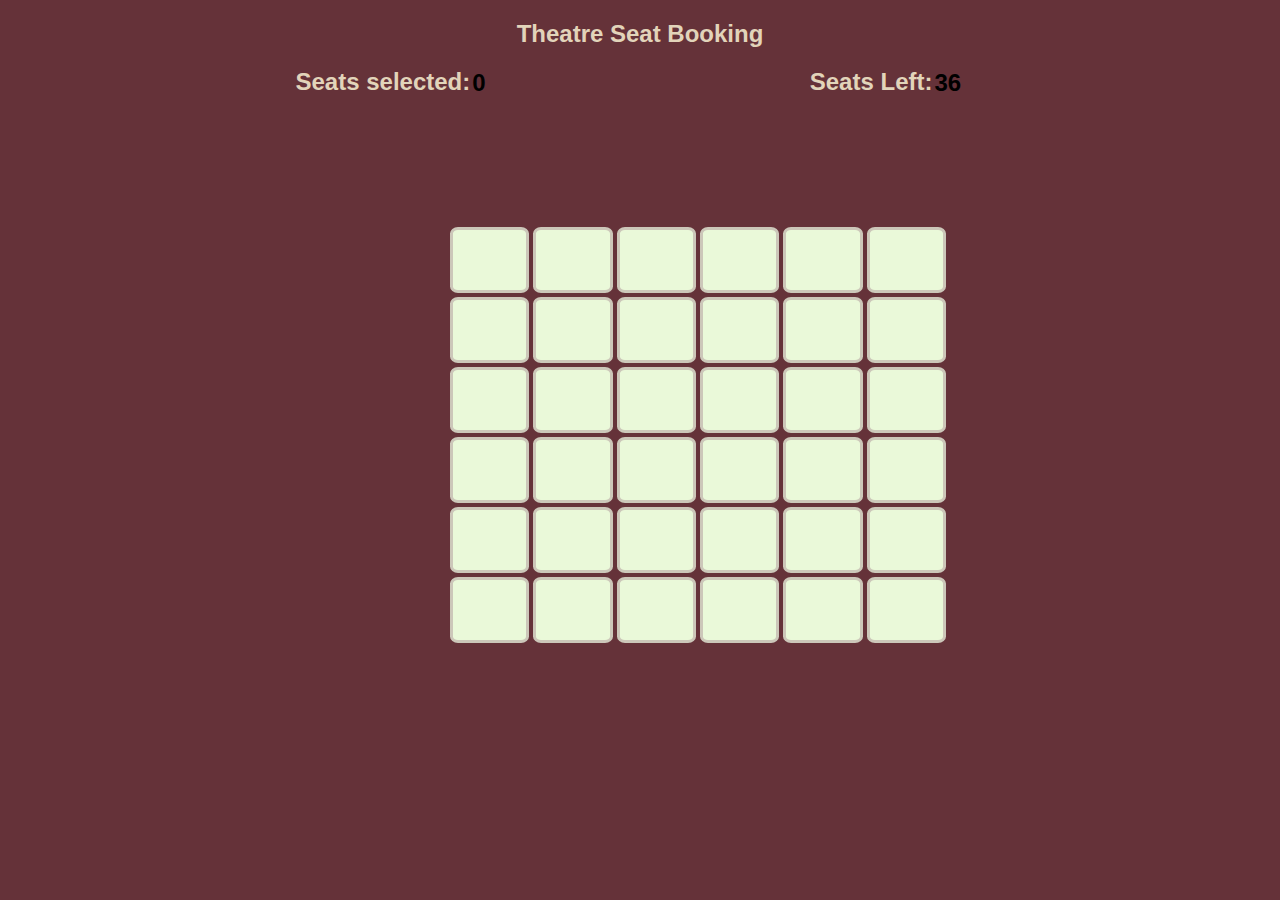
<file: THA9/index.html>
<!DOCTYPE html>

<html>


<head>
    <link rel="stylesheet" href="./styles.css">
</head>
<title>Document</title>

<body>
    <h2 style="text-align: center;">Theatre Seat Booking </h2>
    <div class="count"> <label>Seats selected: <input type="number" class="seat_selected" value="0" readonly></label>
        <label>Seats Left: <input type="number" class="seat_left" value="36" readonly></label>
    </div>
    <div class="frame">
        <div class="row" id="row_1">
            <div class="box"></div>
            <div class="box"></div>
            <div class="box"></div>
            <div class="box"></div>
            <div class="box"></div>
            <div class="box"></div>
        </div>
        <div class="row" id="row_2">
            <div class="box"></div>
            <div class="box"></div>
            <div class="box"></div>
            <div class="box"></div>
            <div class="box"></div>
            <div class="box"></div>
        </div>
        <div class="row " id="row_3 ">
            <div class="box "></div>
            <div class="box "></div>
            <div class="box "></div>
            <div class="box "></div>
            <div class="box "></div>
            <div class="box "></div>
        </div>
        <div class="row " id="row_4 ">
            <div class="box "></div>
            <div class="box "></div>
            <div class="box "></div>
            <div class="box "></div>
            <div class="box "></div>
            <div class="box "></div>
        </div>
        <div class="row " id="row_5 ">
            <div class="box "></div>
            <div class="box "></div>
            <div class="box "></div>
            <div class="box "></div>
            <div class="box "></div>
            <div class="box "></div>
        </div>
        <div class="row " id="row_6 ">
            <div class="box "></div>
            <div class="box "></div>
            <div class="box "></div>
            <div class="box "></div>
            <div class="box "></div>
            <div class="box "></div>
        </div>
    </div>
    <script src="index.js">
    </script>
</body>

</html>
</file>
<file: THA10/styles.css>
.card {
    position: relative;
    width: 100px;
    height: 90px;
    background-color: #88CCF1;
    box-shadow: 0px 0px 2px 3px whitesmoke;
    border-radius: 10%;
    margin: 6px;
    /*  */
    text-align: center;
    color: 88CCF1;
    font-size: 20px;
}

.card:hover {
    opacity: 0.7;
}

.flipped {
    background-color: #C1DFF0;
    opacity: 1;
    /* color: white; */
    animation: card_rotate 1s 1 linear;
    color: #111D4A;
}

.card_container {
    position: absolute;
    left: 30%;
    top: 30%;
    width: 500px;
    height: auto;
    display: flex;
    justify-content: space-evenly;
    align-content: center;
    flex-wrap: wrap;
    border-radius: 5%;
}

@keyframes card_rotate {
    100% {
        transform: rotateY(0.5turn);
    }
}

body {
    text-align: center;
    /* border: 1px solid blue; */
    color: #111D4A;
    background-color: #5097b1;
    font-family: cursive;
}

table {
    text-align: center;
    display: inline-block;
    font-family: cursive;
    /* border: 2px solid whitesmoke; */
    border-radius: 5%;
    margin-bottom: 20px;
}
/* padding-right: 10px; */

th {
    /* border-bottom: 2px solid violet; */
    padding-bottom: 10px;
    /* color: white; */
    padding-left: 15px;
    padding-right: 15px;
    height: 10px;
}

td {
    /* border: 2px solid #111d4a; */
    border-radius: 5%;
    background-color: #88CCF1;
    box-shadow: 0px 0px 2px 2px whitesmoke;
    width: 200px;
}

h1 {
    font-size: 40px;
    color: AA4465;
    text-decoration: underline;
}
</file>
<file: THA2/styles.css>
@import url('https://fonts.googleapis.com/css2?family=Oswald:wght@500&family=Roboto:ital,wght@1,100;1,400&display=swap');
body {
	font-family: 'Roboto', sans-serif;
	font-weight: 400;
	border: 5px solid rgb(233, 22, 22);
	border-radius: 5%;
	background-color: beige;
}
h1 {
	font-family: 'Oswald', sans-serif;
	color: royalblue;
}
div {
	padding-left: 10px;
	font-weight: 100;
}

.footer {
	background-color: aquamarine;
	padding-top: 5px;
	margin-right: 60%;
	padding-bottom: 5px;
}
hr {
	color: grey;
	margin-right: 5%;
}
.date {
	text-decoration: underline;
	text-decoration-color: grey;
}
.pp {
	text-decoration: none;
}
</file>
<file: THA3/styles.css>
.site-header{
    background-color: #1bbc9b;
    color:hsl(166, 81%, 96%);
    height: 100vh;
    font-family: monospace;
    display: flex;
    flex-direction: column;
    justify-content: center;
    align-items:center ;

}
.profile-pic{
    border-radius: 50%;
    box-shadow: #0a8269 2px 5px 5px;

    

}

body{
    margin: 0;    
}
</file>
<file: THA4/styles.css>
/* body{
    display: flex;
    align-items: center;
    justify-content: center;
} */

.outerborder{
    position: absolute;
	height: 500px;
	width: 500px;
	border-radius: 50%;
	background-color: red;
	border: 60px solid red;
}

.innerborder{
    position: absolute;
	height: 495px;
	width: 495px;
	border-radius: 50%;
	background-color: white;
}

.hour{
    position: absolute;
	border-left: 5px solid black;
	height: 30%;
	top: 50%;
	left: 50%;
	transform-origin: top;  
}

.minute{
    position: absolute;
	border-left: 5px solid black;
	height: 35%;
	top: 50%;
	left: 50%;
	transform-origin: top;
}

.seconds{
    position: absolute;
	border-left: 5px solid black;
	height: 45%;
	top: 50%;
	left: 50%;
	transform-origin: top;
}

@keyframes rotation {
	from {
		transform: rotate(0deg);
	}
	to {
		transform: rotate(360deg);
	}
}

.hour {
    animation: rotation 43200s infinite linear;
}
.minute {
    animation: rotation 3600s infinite linear;
}
.seconds {
	animation: rotation 60s infinite linear;
}
</file>
<file: THA5/styles.css>
body{
    display: flex;
    justify-content: center;
    /* padding-top: 220px; */
    align-items: center;
    align-content: center;
    flex-direction: column;
}
#head{
    margin-bottom: 40px;
    display: flex;
    align-items: center;
    margin-right: 40px;
    color: rgb(45, 9, 129);
}

/* Set the button style */
#btn {
    width: 97%;
    height: 40px;
    font-size: 30px;
}

input[type="button"] {
    background-color:rgb(241, 238, 238);
    border-radius: 10%;
    color: black;
    border: solid white 0.5px;
    width:100%;
    
}
input[type="button"]:hover{
    background-color:rgb(209, 209, 209);
    transition: all ease-in-out 0.1s;
    border-radius: 15%;
}

/* Set input textarea */
input[type="text"] {
    background-color:rgb(209, 209, 209);
    border: solid white 4px;
    width:100%;
}
</file>
<file: THA8/style.css>
.frame{
    position: absolute;
    top: 50%;
    left: 50%;
    width: 400px;
    height: 400px;
    margin-top: -200px;
    margin-left: -200px;
    border-radius: 2px;
    box-shadow: 1px 2px 10px 0px rgb(0 0 0 / 30%);
    line-height: 1.5em;
    overflow: hidden;
    background: #000000e8;
    color: #fff;
    font-family: "Open Sans", Helvetica, sans-serif;
}

.pixel{
    float: left;
    background: #000000e8;

}

.pixel:hover{
    background-color: #948e8eaf;
}

.pixel input{
    display: none;
}

.pixel label{
    box-sizing: border-box;
    box-shadow: 1px 2px 10px 0px rgb(0 0 0 / 30%);
    display: block;
    width: 20px;
    height: 20px;
    border: 1px;
    border-style: solid;
    border-color: #5e5e5e;
    cursor: pointer;
}


.change-color{
    background: #00000000;
}

.rainbow{
    background-image:   linear-gradient(
        to right, 
        #E7484F,
        #E7484F 16.65%,
        #F68B1D 16.65%,
        #F68B1D 33.3%,
        #FCED00 33.3%,
        #FCED00 49.95%,
        #009E4F 49.95%,
        #009E4F 66.6%,
        #00AAC3 66.6%,
        #00AAC3 83.25%,
        #732982 83.25%,
        #732982 100%,
        #E7484F 100%
      );
    animation:slidebg 10s linear infinite;
  }

@keyframes slidebg {
    to {
      background-position:20vw;
    }
  }
</file>
<file: THA9/styles.css>
.box {
    width: 80px;
    height: 60px;
    border: 3px solid #CCC7B9;
    background-color: #EAF9D9;
    display: block;
    border-radius: 10%;
    margin: 2px;
}

.box:hover {
    /* background-color: rgb(238, 149, 139); */
    opacity: 0.8;
}

.boxclicked {
    background-color: #AF7A6D;
}

.frame {
    width: 500px;
    height: 400px;
    /* display: flex; */
    /* justify-content: space-evenly; */
    /* flex-wrap: wrap; */
    /* border: 5px double darkorange; */
    position: absolute;
    top: 25%;
    left: 35%;
}

.row {
    display: flex;
    justify-content: space-evenly;
}

input {
    background-color: transparent;
    border: none;
    width: 3rem;
    font-weight: bold;
    font-size: 1.5rem;
}

input:focus {
    outline: none;
}

label {
    font-weight: bold;
    font-size: 1.5rem;
    display: flex;
    justify-content: space-evenly;
}

.count {
    display: flex;
    flex-wrap: row wrap;
    justify-content: space-evenly;
}

body {
    font-family: -apple-system, BlinkMacSystemFont, 'Segoe UI', Roboto, Oxygen, Ubuntu, Cantarell, 'Open Sans', 'Helvetica Neue', sans-serif;
    color: #E2D4BA;
    text-decoration: double;
    background-color: #653239;
}
</file>
